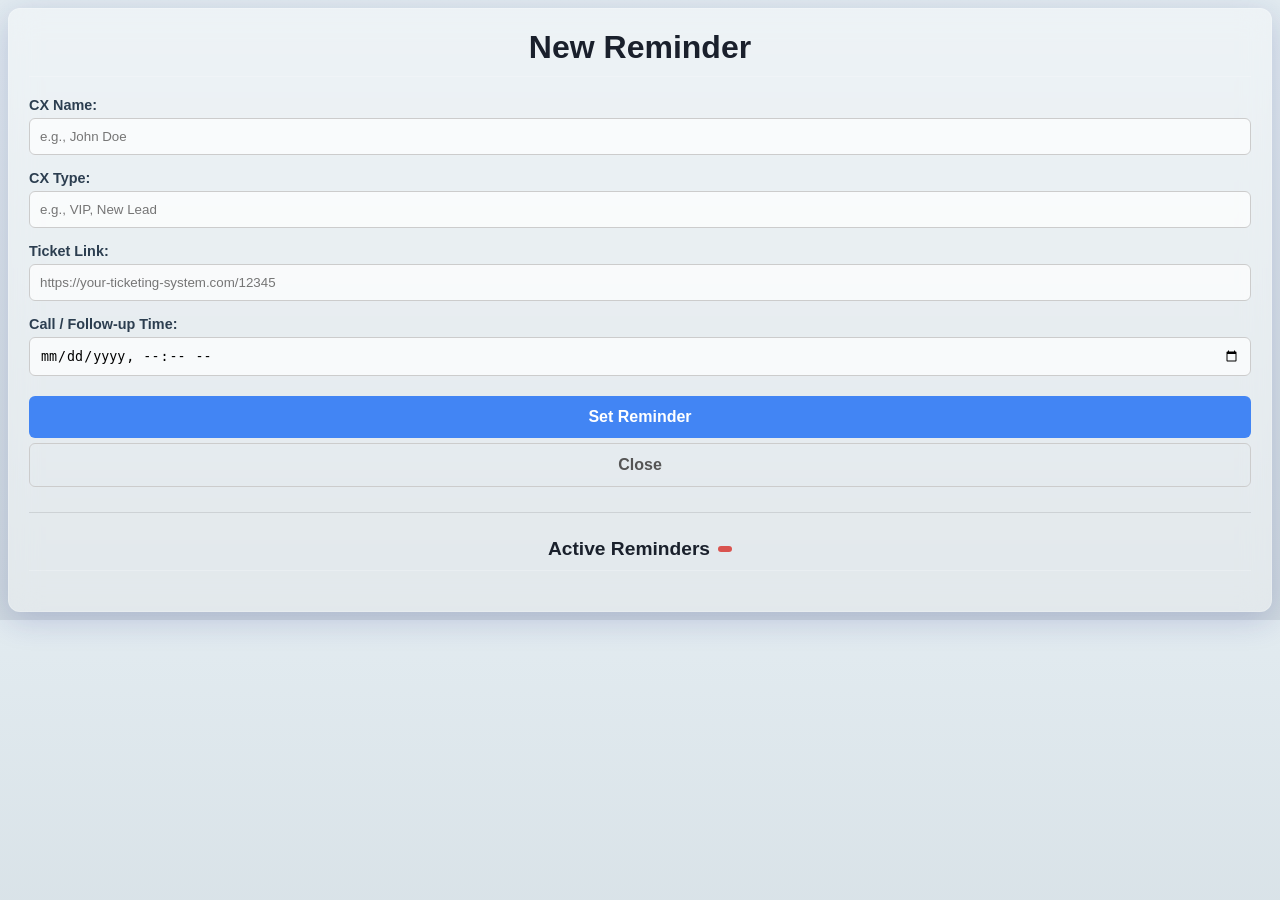
<file: CX-Reminder/popup.html>
<!DOCTYPE html>
<html lang="en">
<head>
    <meta charset="UTF-8">
    <title>CX Reminders</title>
    <link rel="stylesheet" href="style.css">
</head>
<body>
    <div class="container glass-ui">
        <h1>New Reminder</h1>
        <div class="form-group">
            <label for="cxName">CX Name:</label>
            <input type="text" id="cxName" placeholder="e.g., John Doe">
        </div>
        <div class="form-group">
            <label for="cxType">CX Type:</label>
            <input type="text" id="cxType" placeholder="e.g., VIP, New Lead">
        </div>
        <div class="form-group">
            <label for="ticketLink">Ticket Link:</label>
            <input type="text" id="ticketLink" placeholder="https://your-ticketing-system.com/12345">
        </div>
        <div class="form-group">
            <label for="followUpTime">Call / Follow-up Time:</label>
            <input type="datetime-local" id="followUpTime">
        </div>
        <button id="setReminderBtn">Set Reminder</button>
        <button id="closeBtn" class="secondary-btn">Close</button>
        <hr>
        <h2 class="title-with-count">
            Active Reminders
            <span id="reminderCount" class="title-count"></span>
        </h2>
        <div id="remindersList"></div>
    </div>
    <script src="popup.js"></script>
</body>
</html>
</file>
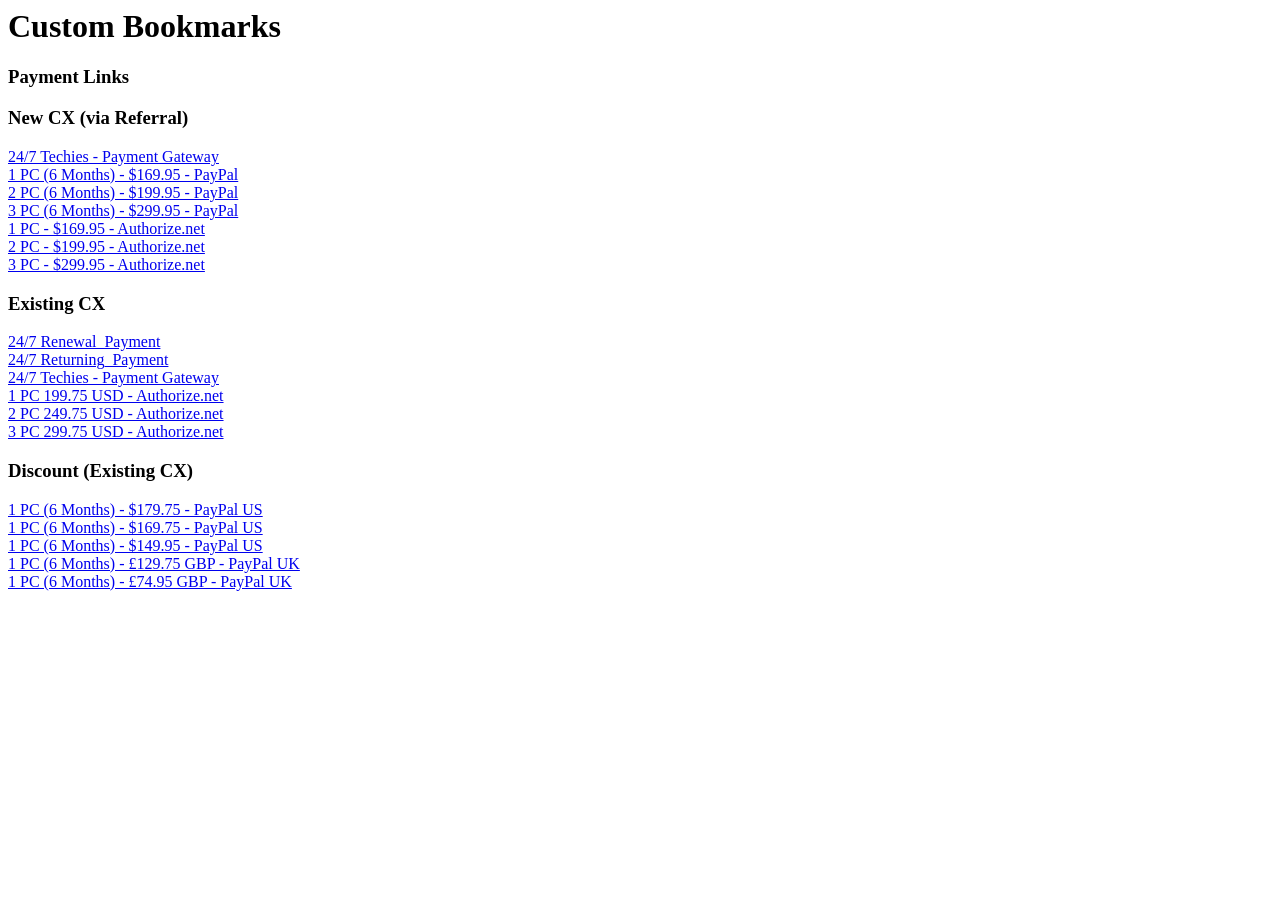
<file: Payment Links Bookmark/payment_link_bookmarks.html>
<!DOCTYPE NETSCAPE-Bookmark-file-1>
<META HTTP-EQUIV="Content-Type" CONTENT="text/html; charset=UTF-8">
<TITLE>Custom Bookmarks</TITLE>
<H1>Custom Bookmarks</H1>

<DL><p>

    <!-- ================= PARENT FOLDER ================= -->
    <DT><H3>Payment Links</H3>
    <DL><p>

        <!-- ================= SUB FOLDER ================= -->
        <DT><H3>New CX (via Referral)</H3>
        <DL><p>
            <DT><A HREF="https://payments.247techies.com/pricing-refferal">24/7 Techies - Payment Gateway</A>
            <DT><A HREF="https://www.paypal.com/ncp/payment/B2XWWV94LTSKE">1 PC (6 Months) - $169.95 - PayPal</A>
            <DT><A HREF="https://www.paypal.com/ncp/payment/UJZ597RRRC5FW">2 PC (6 Months) - $199.95 - PayPal</A>
            <DT><A HREF="https://www.paypal.com/ncp/payment/TRW4SR6WVTUQW">3 PC (6 Months) - $299.95 - PayPal</A>
            <DT><A HREF="https://simplecheckout.authorize.net/payment/CatalogPayment.aspx?LinkId=7ee5a019-1fcb-4122-bca9-a4b0218f5390">1 PC - $169.95 - Authorize.net</A>
            <DT><A HREF="https://simplecheckout.authorize.net/payment/CatalogPayment.aspx?LinkId=b604c672-ec88-48b9-8b42-65512e9addd1">2 PC - $199.95 - Authorize.net</A>
            <DT><A HREF="https://simplecheckout.authorize.net/payment/CatalogPayment.aspx?LinkId=25e8cfb0-7bec-47e9-9652-04cd8dd3a5b9">3 PC - $299.95 - Authorize.net</A>
        </DL><p>

        <!-- ================= SUB FOLDER ================= -->
        <DT><H3>Existing CX</H3>
        <DL><p>
            <DT><A HREF="https://feedback2.247techies.tech/cx_renewalpage6mz_ua">24/7 Renewal_Payment</A>
            <DT><A HREF="https://feedback2.247techies.tech/cx_returningpage6mz_ua">24/7 Returning_Payment</A>
            <DT><A HREF="https://payments.247techies.com/pricing-paymentcloud">24/7 Techies - Payment Gateway</A>
            <DT><A HREF="https://simplecheckout.authorize.net/payment/CatalogPayment.aspx?LinkId=fcfcb8c4-5f5b-4026-a2db-4a38a676976b">1 PC 199.75 USD - Authorize.net</A>
            <DT><A HREF="https://simplecheckout.authorize.net/payment/CatalogPayment.aspx?LinkId=61630cfb-cfc4-440e-83c7-7416194898b8">2 PC 249.75 USD - Authorize.net</A>
            <DT><A HREF="https://simplecheckout.authorize.net/payment/CatalogPayment.aspx?LinkId=7f47edb8-52a2-4b2c-9394-33359945dfcd">3 PC 299.75 USD - Authorize.net</A>
        </DL><p>

        <!-- ================= SUB FOLDER ================= -->
        <DT><H3>Discount (Existing CX)</H3>
        <DL><p>
            <DT><A HREF="https://www.paypal.com/ncp/payment/7TY8PQKC4UF8Q">1 PC (6 Months) - $179.75 - PayPal US</A>
            <DT><A HREF="https://www.paypal.com/ncp/payment/AB8FS2RGDUWZU">1 PC (6 Months) - $169.75 - PayPal US</A>
            <DT><A HREF="https://www.paypal.com/ncp/payment/25GUM6GATW8MW">1 PC (6 Months) - $149.95 - PayPal US</A>
            <DT><A HREF="https://www.paypal.com/ncp/payment/47YN94E744R7G">1 PC (6 Months) - £129.75 GBP - PayPal UK</A>
            <DT><A HREF="https://www.paypal.com/ncp/payment/9ZXHKPDXWJU2A">1 PC (6 Months) - £74.95 GBP - PayPal UK</A>
        </DL><p>

    </DL><p>

</DL>
</file>
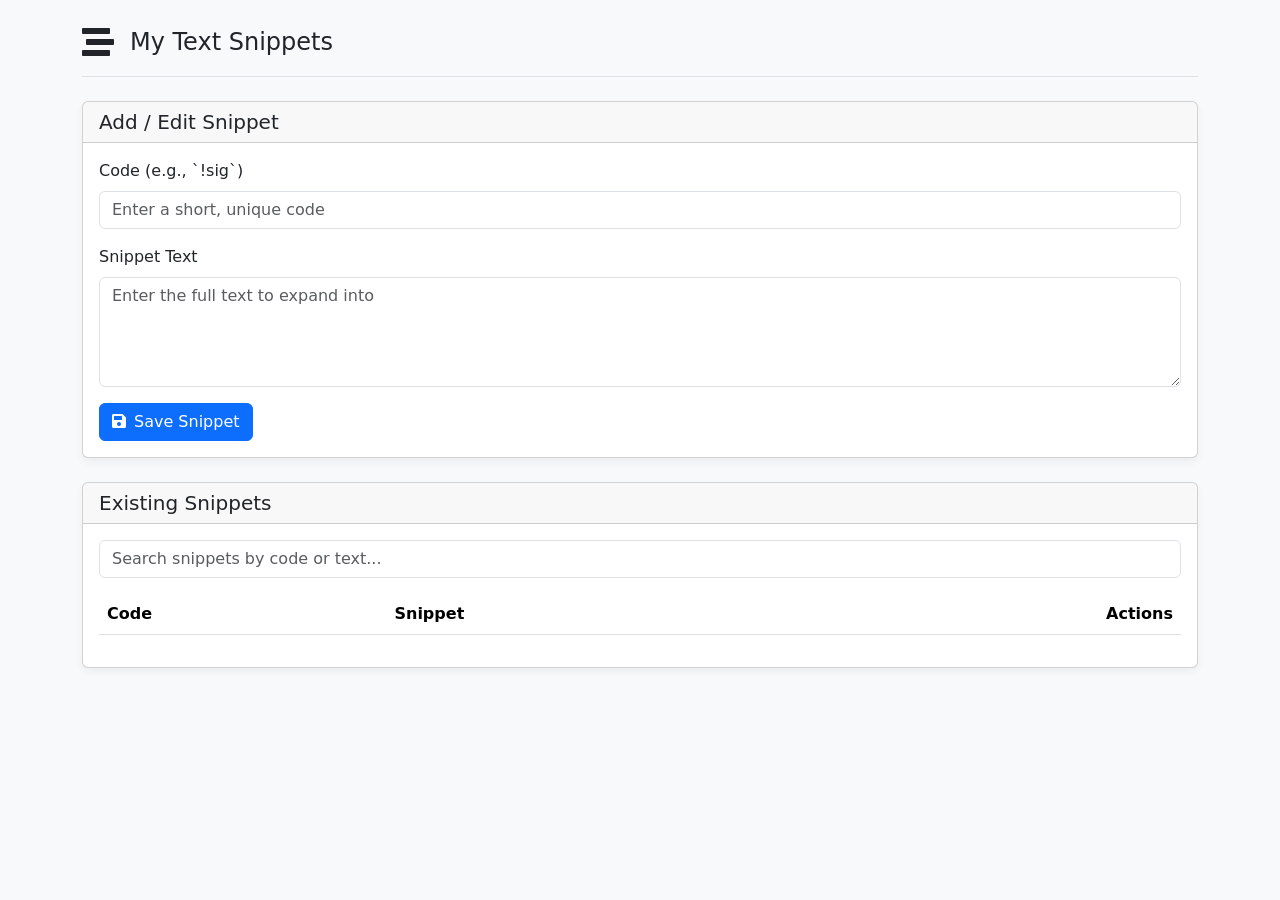
<file: Text-Snippet-Extension/options.html>
<!DOCTYPE html>
<html lang="en">
<head>
    <meta charset="UTF-8">
    <meta name="viewport" content="width=device-width, initial-scale=1.0">
    <title>Manage Snippets</title>
    <!-- Local Libraries -->
    <link rel="stylesheet" href="libs/bootstrap.min.css">
    <link rel="stylesheet" href="libs/all.min.css">
    <link rel="stylesheet" href="libs/sweetalert2.min.css">
    <!-- Custom CSS -->
    <link rel="stylesheet" href="options.css">
</head>
<body>

    <div class="container mt-4">
        <header class="d-flex align-items-center pb-3 mb-4 border-bottom">
            <i class="fas fa-stream fa-2x me-3"></i>
            <span class="fs-4">My Text Snippets</span>
        </header>

        <!-- Add/Edit Form -->
        <div class="card mb-4">
            <div class="card-header">
                <h5 class="mb-0">Add / Edit Snippet</h5>
            </div>
            <div class="card-body">
                <form id="snippet-form">
                    <input type="hidden" id="snippet-id">
                    <div class="mb-3">
                        <label for="snippet-code" class="form-label">Code (e.g., `!sig`)</label>
                        <input type="text" class="form-control" id="snippet-code" placeholder="Enter a short, unique code" required>
                    </div>
                    <div class="mb-3">
                        <label for="snippet-text" class="form-label">Snippet Text</label>
                        <textarea class="form-control" id="snippet-text" rows="4" placeholder="Enter the full text to expand into" required></textarea>
                    </div>
                    <button type="submit" class="btn btn-primary"><i class="fas fa-save me-2"></i>Save Snippet</button>
                    <button type="button" class="btn btn-secondary" id="cancel-edit" style="display: none;"><i class="fas fa-times me-2"></i>Cancel Edit</button>
                </form>
            </div>
        </div>

        <!-- Search and Snippet List -->
        <div class="card">
            <div class="card-header">
                <h5 class="mb-0">Existing Snippets</h5>
            </div>
            <div class="card-body">
                <div class="mb-3">
                    <input type="text" class="form-control" id="search-input" placeholder="Search snippets by code or text...">
                </div>
                <div class="table-responsive">
                    <table class="table table-hover align-middle">
                        <thead>
                            <tr>
                                <th scope="col">Code</th>
                                <th scope="col">Snippet</th>
                                <th scope="col" class="text-end">Actions</th>
                            </tr>
                        </thead>
                        <tbody id="snippets-list">
                            <!-- Snippets will be loaded here by JavaScript -->
                        </tbody>
                    </table>
                </div>
            </div>
        </div>

    </div>

    <!-- Local JavaScript Libraries -->
    <script src="libs/sweetalert2.min.js"></script>
    <script src="options.js"></script>
</body>
</html>
</file>
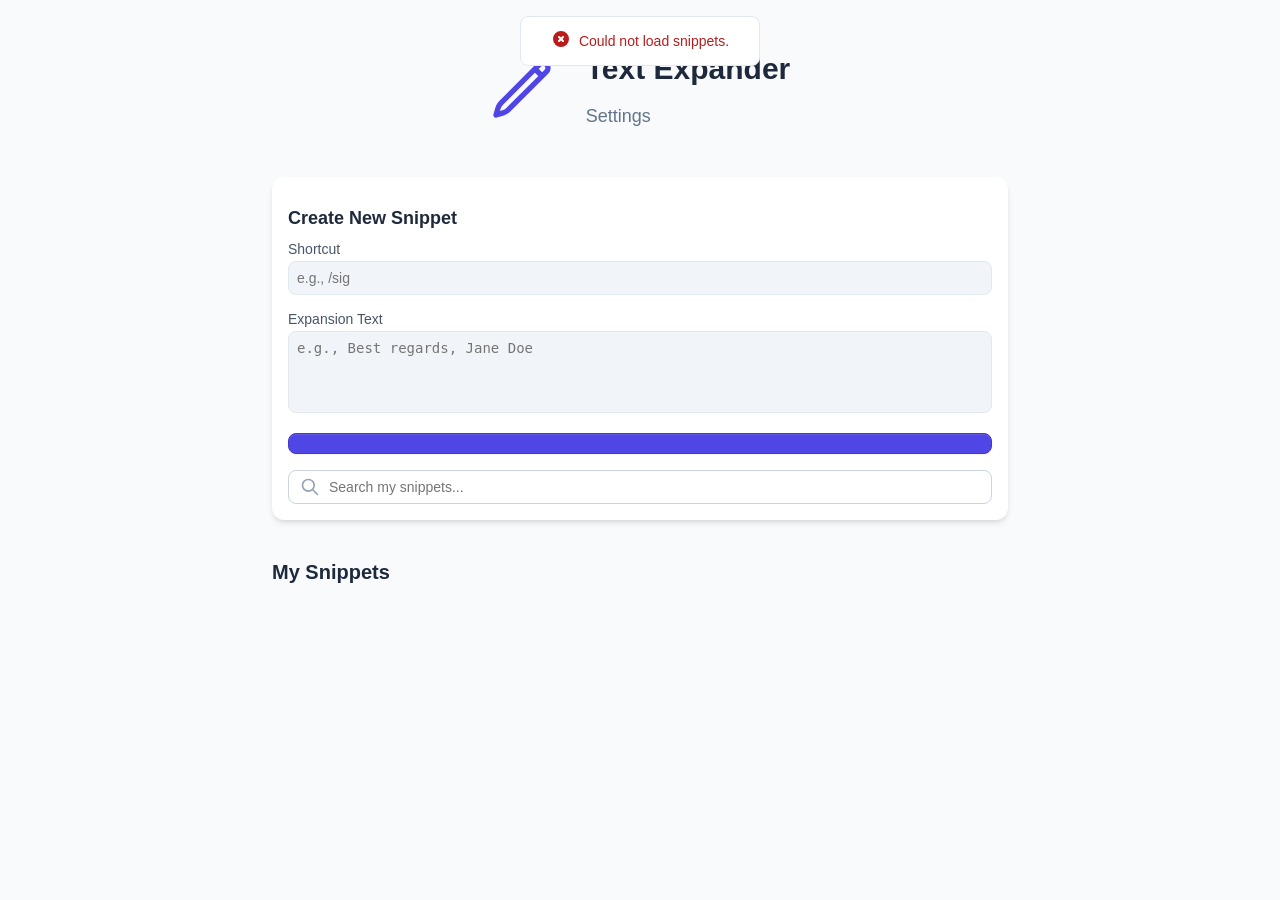
<file: Text-Snippet/options.html>
<!DOCTYPE html>
<html lang="en">
<head>
    <meta charset="UTF-8">
    <meta name="viewport" content="width=device-width, initial-scale=1.0">
    <title>Text Expander Settings</title>
    <link rel="stylesheet" href="popup.css">
</head>
<body class="options-page">

    <!-- Message Box -->
    <div id="message-box" class="fixed top-4 left-1/2 -translate-x-1/2 bg-white border border-slate-200 p-3 rounded-lg shadow-lg flex items-center justify-center hidden" style="z-index: 9999;">
        <div id="message-icon"></div>
        <span id="message-text" class="text-sm font-medium"></span>
        <button id="message-action-btn" class="hidden"></button>
    </div>

    <div class="options-layout-container">
        
        <!-- TOP PANE: Header and Form -->
        <div class="options-top-pane">
            <header class="options-header">
                <svg class="w-16 h-16 text-indigo-600" xmlns="http://www.w3.org/2000/svg" fill="none" viewBox="0 0 24 24" stroke-width="2" stroke="currentColor"><path stroke-linecap="round" stroke-linejoin="round" d="M16.862 4.487l1.687-1.688a1.875 1.875 0 112.652 2.652L6.832 19.82a4.5 4.5 0 01-1.897 1.13l-2.685.8.8-2.685a4.5 4.5 0 011.13-1.897L16.862 4.487zm0 0L19.5 7.125" /></svg>
                <div class="text-center sm:text-left">
                    <h1 class="text-3xl sm:text-4xl font-bold text-slate-800">Text Expander</h1>
                    <p class="text-lg text-slate-500">Settings</p>
                </div>
            </header>

            <div id="form-container" class="bg-white p-4 rounded-xl shadow-md mb-6 transition-all">
                <h2 id="form-title" class="text-lg font-semibold mb-3 text-slate-800">Create New Snippet</h2>
                <form id="snippet-form" class="space-y-3">
                    <div>
                        <label for="shortcut" class="block text-sm font-medium text-slate-600 mb-1">Shortcut</label>
                        <input type="text" id="shortcut" class="w-full bg-slate-100 border border-slate-200 rounded-lg p-2 text-sm focus:outline-none focus:ring-2" placeholder="e.g., /sig" required>
                    </div>
                    <div>
                        <label for="expansion" class="block text-sm font-medium text-slate-600 mb-1">Expansion Text</label>
                        <textarea id="expansion" class="w-full bg-slate-100 border border-slate-200 rounded-lg p-2 text-sm focus:outline-none focus:ring-2" rows="4" placeholder="e.g., Best regards, Jane Doe" required></textarea>
                    </div>
                    <div class="flex items-center space-x-2">
                        <button type="submit" id="submit-btn" class="w-full flex items-center justify-center font-semibold rounded-lg transition-all"></button>
                        <!-- CHANGE 1: Added text back into the Cancel button -->
                        <button type="button" id="cancel-btn" class="w-full flex items-center justify-center font-semibold rounded-lg transition-all hidden">
                            <span>Cancel Edit</span>
                        </button>
                    </div>
                </form>
                <!-- CHANGE 2: Search bar is now moved inside the card -->
                <div class="search-container mt-4">
                    <input type="search" id="search-input" class="w-full bg-white border border-slate-300 rounded-lg p-2 text-sm focus:outline-none focus:ring-2" placeholder="Search my snippets...">
                    <svg class="search-icon w-5 h-5 text-slate-400" xmlns="http://www.w3.org/2000/svg" fill="none" viewBox="0 0 24 24" stroke-width="2" stroke="currentColor"><path stroke-linecap="round" stroke-linejoin="round" d="M21 21l-6-6m2-5a7 7 0 11-14 0 7 7 0 0114 0z" /></svg>
                </div>
            </div>
        </div>

        <!-- BOTTOM PANE: Snippet List -->
        <main class="options-main-pane">
            <div class="flex justify-between items-center mb-3">
                <h2 class="text-xl font-semibold text-slate-800">My Snippets</h2>
                <span id="snippet-count" class="text-sm font-medium text-slate-500 bg-slate-200 rounded-full px-2 py-1 hidden"></span>
            </div>
            <ul id="snippet-list" class="list-none p-0"></ul>
            <div id="no-snippets-message" class="text-center bg-white rounded-xl shadow-sm hidden">
                <svg class="w-12 h-12 mx-auto text-slate-400" xmlns="http://www.w3.org/2000/svg" fill="none" viewBox="0 0 24 24" stroke-currentColor" stroke-width="1"><path stroke-linecap="round" stroke-linejoin="round" d="M7 21h10a2 2 0 002-2V9.414a1 1 0 00-.293-.707l-5.414-5.414A1 1 0 0012.586 3H7a2 2 0 00-2 2v14a2 2 0 002 2z" /></svg>
                <p class="mt-4 text-sm font-semibold text-slate-600">No snippets yet</p>
                <p class="mt-1 text-xs text-slate-500">Use the form above to create your first one!</p>
            </div>
        </main>
    </div>
    
    <script src="options.js"></script>
</body>
</html>
</file>
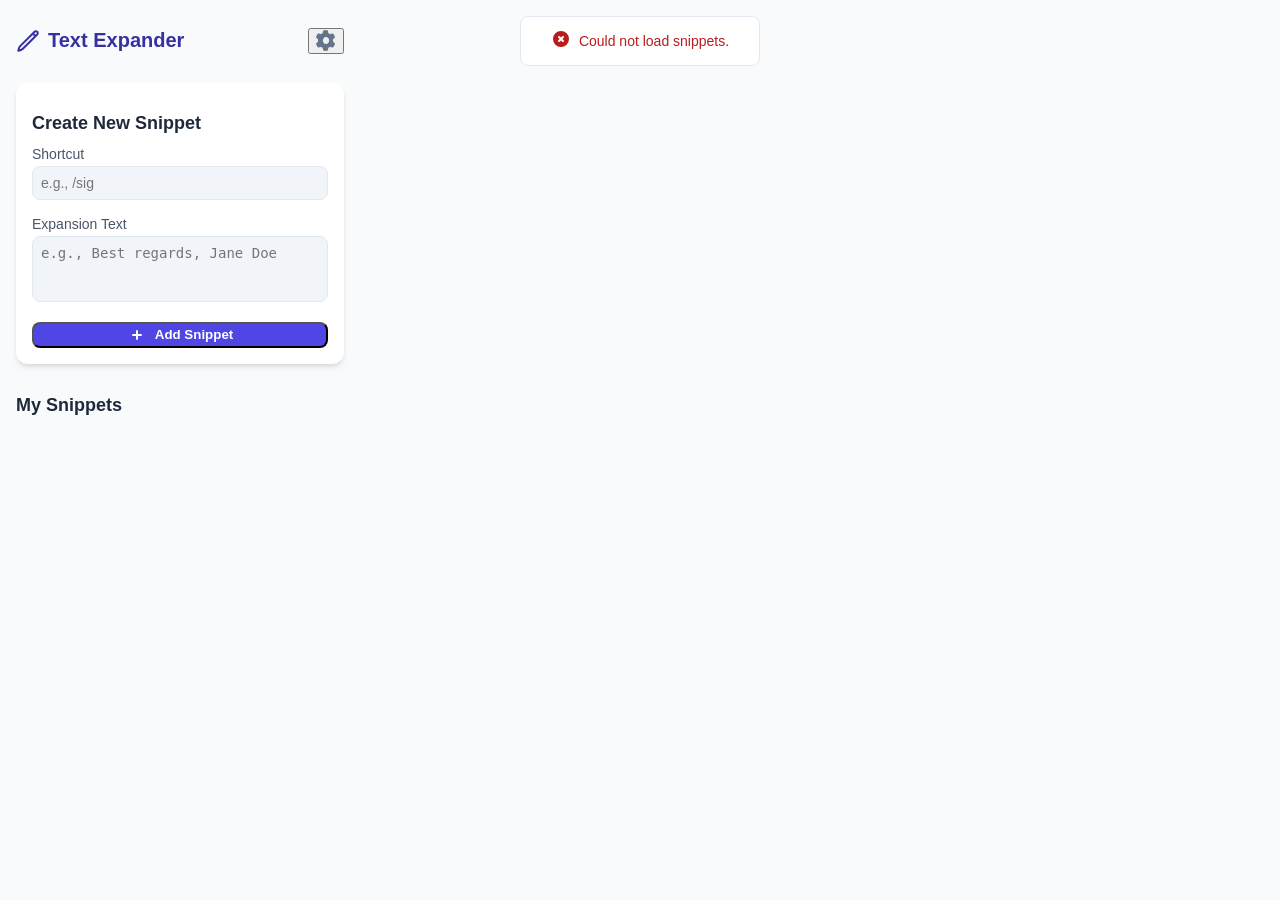
<file: Text-Snippet/popup.html>
<!DOCTYPE html>
<html lang="en">
<head>
    <meta charset="UTF-8">
    <meta name="viewport" content="width=device-width, initial-scale=1.0">
    <title>Text Expander</title>
    <link rel="stylesheet" href="popup.css">
    <link rel="stylesheet" href="https://cdnjs.cloudflare.com/ajax/libs/font-awesome/6.2.0/css/all.min.css" integrity="sha512-xh6O/CkQoPOWDdYTDqeRdPCVd1SpvCA9XXcUnZS2FmJNp1coAFzvtCN9BmamE+4aHK8yyUHUSCcJHgXloTyT2A==" crossorigin="anonymous" referrerpolicy="no-referrer" />
</head>
<body>
    <div class="p-4">
        <!-- Header -->
        <header class="flex items-center justify-between mb-4">
            <div class="flex items-center">
                <svg class="w-6 h-6 text-indigo-800 mr-2" xmlns="http://www.w3.org/2000/svg" fill="none" viewBox="0 0 24 24" stroke-width="2" stroke="currentColor">
                    <path stroke-linecap="round" stroke-linejoin="round" d="M16.862 4.487l1.687-1.688a1.875 1.875 0 112.652 2.652L6.832 19.82a4.5 4.5 0 01-1.897 1.13l-2.685.8.8-2.685a4.5 4.5 0 011.13-1.897L16.862 4.487zm0 0L19.5 7.125" />
                </svg>
                <h1 class="text-xl font-bold text-indigo-800">Text Expander</h1>
            </div>
            <button id="settings-btn" title="Open Settings" class="text-slate-500 hover:text-indigo-600 transition-colors p-1">
                <i class="fa-solid fa-gear text-xl"></i>
            </button>
        </header>

        <!-- Form (same as before) -->
        <div class="bg-white p-4 rounded-xl shadow-md mb-4">
            <h2 class="text-lg font-semibold mb-3 text-slate-800">Create New Snippet</h2>
            <form id="snippet-form" class="space-y-3">
                <div>
                    <label for="shortcut" class="block text-sm font-medium text-slate-600 mb-1">Shortcut</label>
                    <input type="text" id="shortcut" class="w-full bg-slate-100 border border-slate-200 rounded-lg p-2 text-sm focus:outline-none focus:ring-2" placeholder="e.g., /sig" required>
                </div>
                <div>
                    <label for="expansion" class="block text-sm font-medium text-slate-600 mb-1">Expansion Text</label>
                    <textarea id="expansion" class="w-full bg-slate-100 border border-slate-200 rounded-lg p-2 text-sm focus:outline-none focus:ring-2" rows="3" placeholder="e.g., Best regards, Jane Doe" required></textarea>
                </div>
                <button type="submit" class="w-full flex items-center justify-center bg-indigo-600 text-white font-semibold px-4 rounded-lg hover:bg-indigo-700 focus:outline-none focus:ring-2 transition-all">
                    <svg class="w-5 h-5 mr-2" xmlns="http://www.w3.org/2000/svg" viewBox="0 0 20 20" fill="currentColor"><path fill-rule="evenodd" d="M10 5a1 1 0 011 1v3h3a1 1 0 110 2h-3v3a1 1 0 11-2 0v-3H6a1 1 0 110-2h3V6a1 1 0 011-1z" clip-rule="evenodd" /></svg>
                    <span>Add Snippet</span>
                </button>
            </form>
        </div>

        <!-- Snippet List (same as before) -->
        <main>
            <div class="flex justify-between items-center mb-3">
                <h2 class="text-lg font-semibold text-slate-800">My Snippets</h2>
                <span id="snippet-count" class="text-sm font-medium text-slate-500 bg-slate-200 rounded-full px-2 py-1 hidden"></span>
            </div>
            <ul id="snippet-list" class="list-none p-0"></ul>
            <div id="no-snippets-message" class="text-center bg-white rounded-xl shadow-sm hidden">
                <svg class="w-12 h-12 mx-auto text-slate-400" xmlns="http://www.w3.org/2000/svg" fill="none" viewBox="0 0 24 24" stroke="currentColor" stroke-width="1"><path stroke-linecap="round" stroke-linejoin="round" d="M7 21h10a2 2 0 002-2V9.414a1 1 0 00-.293-.707l-5.414-5.414A1 1 0 0012.586 3H7a2 2 0 00-2 2v14a2 2 0 002 2z" /></svg>
                <p class="mt-4 text-sm font-semibold text-slate-600">No snippets yet</p>
                <p class="mt-1 text-xs text-slate-500">Use the form above to create your first one!</p>
            </div>
        </main>
    </div>

    <!-- Message Box - UPDATED with a spot for the Undo button -->
    <div id="message-box" class="fixed top-4 left-1/2 -translate-x-1/2 bg-white border border-slate-200 p-3 rounded-lg shadow-lg flex items-center justify-center hidden" style="z-index: 9999;">
        <div id="message-icon"></div>
        <span id="message-text" class="text-sm font-medium"></span>
        <button id="message-action-btn" class="hidden"></button>
    </div>
    
    <script src="popup.js"></script>
</body>
</html>
</file>
<file: CX-Reminder/style.css>
*, *::before, *::after { box-sizing: border-box; }
body { font-family: -apple-system, BlinkMacSystemFont, "Segoe UI", Roboto, Helvetica, Arial, sans-serif; background-image: linear-gradient(to top, #cfd9df 0%, #e2ebf0 100%); margin: 0; padding: 8px; color: #2c3e50; overflow-x: hidden; }
.glass-ui { background: rgba(255, 255, 255, 0.4); box-shadow: 0 8px 32px 0 rgba(31, 38, 135, 0.2); backdrop-filter: blur(14px); -webkit-backdrop-filter: blur(14px); border-radius: 12px; border: 1px solid rgba(255, 255, 255, 0.18); padding: 20px; }
h1, h2 { text-align: center; color: #1a202c; border-bottom: 1px solid rgba(255, 255, 255, 0.2); padding-bottom: 10px; margin-top: 0; margin-bottom: 20px; }
h2 { font-size: 1.2em; }
.title-with-count { display: flex; justify-content: center; align-items: center; gap: 8px; }
.title-count { display: inline-block; background-color: #d9534f; color: white; font-size: 0.7em; padding: 3px 7px; border-radius: 10px; font-weight: 700; line-height: 1; }
hr { border: none; height: 1px; background-color: rgba(0, 0, 0, 0.1); margin: 25px 0; }
.form-group { margin-bottom: 15px; }
label { display: block; margin-bottom: 5px; font-weight: 600; font-size: 0.9em; }
input { width: 100%; padding: 10px; border-radius: 6px; border: 1px solid #ccc; background-color: rgba(255, 255, 255, 0.7); transition: all 0.2s ease-in-out; }
input:focus { outline: none; border-color: #4285F4; box-shadow: 0 0 0 3px rgba(66, 133, 244, 0.2); }
button { width: 100%; padding: 12px; background-color: #4285F4; color: white; border: none; border-radius: 6px; cursor: pointer; font-size: 16px; font-weight: 600; margin-top: 5px; transition: background-color 0.2s ease-in-out; }
button:hover { background-color: #357ae8; }
.secondary-btn { background-color: transparent; color: #555; border: 1px solid #ccc; }
.secondary-btn:hover { background-color: #f0f0f0; border-color: #bbb; }
.reminder-item { background: rgba(255, 255, 255, 0.6); padding: 15px; margin-bottom: 10px; border-radius: 8px; border: 1px solid rgba(255, 255, 255, 0.2); display: flex; justify-content: space-between; align-items: center; gap: 15px; }
.reminder-info { flex-grow: 1; min-width: 0; }
.reminder-info strong { font-size: 1.1em; word-break: break-word; }
.reminder-time-display { font-size: 0.85em; color: #555; margin-top: 4px; }
.ticket-link { display: inline-block; padding: 4px 10px; background-color: #28a745; color: white !important; text-decoration: none; border-radius: 12px; font-size: 0.8em; font-weight: bold; margin-top: 8px; transition: background-color 0.2s ease; }
.ticket-link:hover { background-color: #218838; }
.reminder-actions { display: flex; align-items: center; gap: 16px; flex-shrink: 0; }
.countdown { font-weight: 700; font-size: 1.2em; color: #005A9C; text-align: right; min-width: 50px; }
.delete-btn { background: transparent; border: none; cursor: pointer; color: #aaa; font-size: 24px; font-weight: 400; line-height: 1; padding: 4px; width: auto; margin-top: 0; border-radius: 50%; transition: all 0.2s ease; }
.delete-btn:hover { color: #d9534f; background-color: rgba(217, 83, 79, 0.1); }
.reminder-item.past-due { background: rgba(217, 83, 79, 0.1); border-left: 4px solid #d9534f; }
.reminder-item.past-due .countdown { color: #d9534f; font-size: 1em; font-weight: 700; }
</file>
<file: Text-Snippet-Extension/options.css>
body {
    background-color: #f8f9fa;
}

.card {
    box-shadow: 0 4px 8px rgba(0,0,0,0.05);
}

.table th, .table td {
    white-space: nowrap;
}

.table td:nth-child(2) {
    white-space: normal;
    word-break: break-word;
    max-width: 400px;
}

.action-buttons {
    display: flex;
    gap: 0.5rem;
    justify-content: flex-end;
}
</file>
<file: Text-Snippet/popup.css>
@import url('https://rsms.me/inter/inter.css');
:root {
    --indigo-50: #eef2ff; --indigo-500: #6366f1; --indigo-600: #4f46e5; --indigo-700: #4338ca; --indigo-800: #3730a3;
    --slate-50: #f8fafc; --slate-100: #f1f5f9; --slate-200: #e2e8f0; --slate-300: #cbd5e1; --slate-400: #94a3b8; --slate-500: #64748b; --slate-600: #475569; --slate-800: #1e293b;
    --green-700: #15803d; --red-100: #fee2e2; --red-500: #ef4444; --red-700: #b91c1c;
}
*, *::before, *::after { box-sizing: border-box; }

html { -ms-overflow-style: none; scrollbar-width: none; }
html::-webkit-scrollbar { display: none; }

/* --- POPUP STYLES --- */
body {
    font-family: 'Inter', sans-serif;
    background-color: var(--slate-50);
    color: var(--slate-800);
    width: 360px; height: 600px; 
    margin: 0; display: flex; flex-direction: column;
}
body > .p-4 { flex-grow: 1; display: flex; flex-direction: column; min-height: 0; position: relative; }
main { flex-grow: 1; overflow-y: auto; min-height: 0; }

/* --- OPTIONS PAGE STYLES --- */
html, body.options-page {
    height: 100%; width: 100%;
    background-color: var(--slate-50);
}
body.options-page { display: block; }

.options-layout-container {
    display: flex; flex-direction: column;
    height: 100vh;
    max-width: 768px; margin: 0 auto;
}
.options-top-pane { flex-shrink: 0; padding: 2rem 1rem 0 1rem; }
.options-main-pane { flex-grow: 1; overflow-y: auto; min-height: 0; padding: 0 1rem 2rem 1rem; }
.options-header { display: flex; flex-direction: column; align-items: center; gap: 1rem; margin-bottom: 2rem; }
@media (min-width: 640px) { .options-header { flex-direction: row; justify-content: center; gap: 2rem; } }

/* --- UTILITY CLASSES --- */
.p-4 { padding: 1rem; } .p-3 { padding: 0.75rem; } .p-2 { padding: 0.5rem; }
.px-2 { padding-left: 0.5rem; padding-right: 0.5rem; } .px-4 { padding-left: 1rem; padding-right: 1rem; }
.py-1 { padding-top: 0.25rem; padding-bottom: 0.25rem; }
.mb-1 { margin-bottom: 0.25rem; } .mb-3 { margin-bottom: 0.75rem; } .mb-4 { margin-bottom: 1rem; } .mb-6 { margin-bottom: 1.5rem; }
.mr-2 { margin-right: 0.5rem; }
.mt-1 { margin-top: 0.25rem; } .mt-4 { margin-top: 1rem; }
.w-full { width: 100%; }
.w-5 { width: 1.25rem; } .h-5 { height: 1.25rem; } .w-6 { width: 1.5rem; } .h-6 { height: 1.5rem; } .w-12 { width: 3rem; } .h-12 { height: 3rem; } .w-16 { width: 4rem; } .h-16 { height: 4rem; }
.flex { display: flex; } .flex-shrink-0 { flex-shrink: 0; } .flex-1 { flex: 1 1 0%; }
.items-center { align-items: center; }
.justify-center { justify-content: center; } .justify-between { justify-content: space-between; }
.space-x-2 > :not([hidden]) ~ :not([hidden]) { margin-left: 0.5rem; }
/* CHANGE: Increased vertical spacing in the form from 0.75rem to 1rem */
.space-y-3 > :not([hidden]) ~ :not([hidden]) { margin-top: 1rem; }
.rounded-lg { border-radius: 0.5rem; } .rounded-xl { border-radius: 0.75rem; } .rounded-full { border-radius: 9999px; }
.border { border-width: 1px; border-style: solid; }
.border-slate-200 { border-color: var(--slate-200); } .border-slate-300 { border-color: var(--slate-300); }
.bg-white { background-color: #fff; }
.bg-slate-100 { background-color: var(--slate-100); } .bg-slate-200 { background-color: var(--slate-200); }
.bg-indigo-50 { background-color: var(--indigo-50); } .bg-indigo-100 { background-color: var(--indigo-50); } .bg-indigo-600 { background-color: var(--indigo-600); }
.text-indigo-600 { color: var(--indigo-600); } .text-indigo-700 { color: var(--indigo-700); } .text-indigo-800 { color: var(--indigo-800); }
.text-white { color: #fff; }
.text-lg { font-size: 1.125rem; } .text-sm { font-size: 0.875rem; } .text-xs { font-size: 0.75rem; } .text-xl { font-size: 1.25rem; } .text-3xl { font-size: 1.875rem; } .text-4xl { font-size: 2.25rem; }
.font-bold { font-weight: 700; } .font-semibold { font-weight: 600; } .font-medium { font-weight: 500; }
.font-mono { font-family: ui-monospace, SFMono-Regular, Menlo, Monaco, Consolas, "Liberation Mono", "Courier New", monospace; }
.text-slate-400 { color: var(--slate-400); } .text-slate-500 { color: var(--slate-500); } .text-slate-600 { color: var(--slate-600); } .text-slate-700 { color: var(--slate-700); } .text-slate-800 { color: var(--slate-800); }
.text-red-700 { color: var(--red-700); } .text-green-700 { color: var(--green-700); }
.text-center { text-align: center; } .sm\:text-left { text-align: left; }
.shadow-md { box-shadow: 0 4px 6px -1px rgb(0 0 0 / 0.1), 0 2px 4px -2px rgb(0 0 0 / 0.1); }
.shadow-sm { box-shadow: 0 1px 2px 0 rgb(0 0 0 / 0.05); }
.block { display: block; } .inline-block { display: inline-block; } .hidden { display: none; }
.transition-all { transition-property: all; transition-timing-function: cubic-bezier(0.4, 0, 0.2, 1); transition-duration: 200ms; }
.focus\:ring-2:focus { box-shadow: 0 0 0 2px var(--indigo-500); }
.focus\:outline-none:focus { outline: none; }
.hover\:bg-indigo-100:hover { background-color: var(--indigo-100); } .hover\:bg-indigo-700:hover { background-color: var(--indigo-700); } .hover\:bg-red-100:hover { background-color: var(--red-100); } .hover\:bg-slate-300:hover { background-color: var(--slate-300); }
.hover\:text-indigo-700:hover { color: var(--indigo-700); } .hover\:text-red-700:hover { color: var(--red-700); }
.min-w-0 { min-width: 0; }
.truncate { overflow: hidden; text-overflow: ellipsis; white-space: nowrap; }
.list-none { list-style: none; } .p-0 { padding: 0; }
.fixed { position: fixed; } .absolute { position: absolute; }
.top-4 { top: 1rem; } .right-4 { right: 1rem; } .left-1\/2 { left: 50%; }
.-translate-x-1\/2 { transform: translateX(-50%); }
.transition-colors { transition-property: color, background-color, border-color, text-decoration-color, fill, stroke; transition-duration: 150ms; }
.fade-in-up { animation: fadeInUp 0.3s ease-out forwards; }
.fade-out-down { animation: fadeOutDown 0.3s ease-in forwards; }

/* --- CUSTOM COMPONENT STYLES --- */
textarea { resize: none; }
#message-box { min-width: 240px; max-width: 300px; text-align: center; gap: 0.5rem; }
#no-snippets-message { padding: 2rem 1rem; }

#snippet-list { display: flex; flex-direction: column; gap: 0.5rem; }

#snippet-form #submit-btn {
    background-color: var(--indigo-600); color: white;
    padding: 0.6rem 1rem; border: 1px solid var(--indigo-700);
    box-shadow: 0 1px 2px 0 rgba(0, 0, 0, 0.05), inset 0 1px 0 0 rgba(255, 255, 255, 0.1);
}
#snippet-form #submit-btn:hover { background-color: var(--indigo-700); }

#snippet-form #cancel-btn {
    background-color: var(--slate-200); color: var(--slate-700);
    padding: 0.6rem 1rem; border: 1px solid var(--slate-300);
    box-shadow: 0 1px 2px 0 rgba(0, 0, 0, 0.05);
}
#snippet-form #cancel-btn:hover { background-color: var(--slate-300); }

#snippet-form button:active {
    transform: translateY(1px);
    box-shadow: inset 0 1px 2px 0 rgba(0, 0, 0, 0.1);
}

#message-action-btn {
    margin-left: 0.75rem; font-weight: 600; text-decoration: underline; cursor: pointer;
    background: none; border: none; padding: 0; color: var(--indigo-600);
}
#message-action-btn:hover { color: var(--indigo-800); }

/* ADD THIS to popup.css */
.search-container {
    position: relative;
}
.search-container .search-icon {
    position: absolute;
    left: 0.75rem;
    top: 50%;
    transform: translateY(-50%);
    pointer-events: none; /* Allows clicking through the icon into the input */
}
.search-container input[type="search"] {
    padding-left: 2.5rem; /* Make space for the icon */
}

@keyframes fadeInUp { from { opacity: 0; transform: translate(-50%, -20px); } to { opacity: 1; transform: translate(-50%, 0); } }
@keyframes fadeOutDown { from { opacity: 1; transform: translate(-50%, 0); } to { opacity: 0; transform: translate(-50%, -20px); } }
</file>
